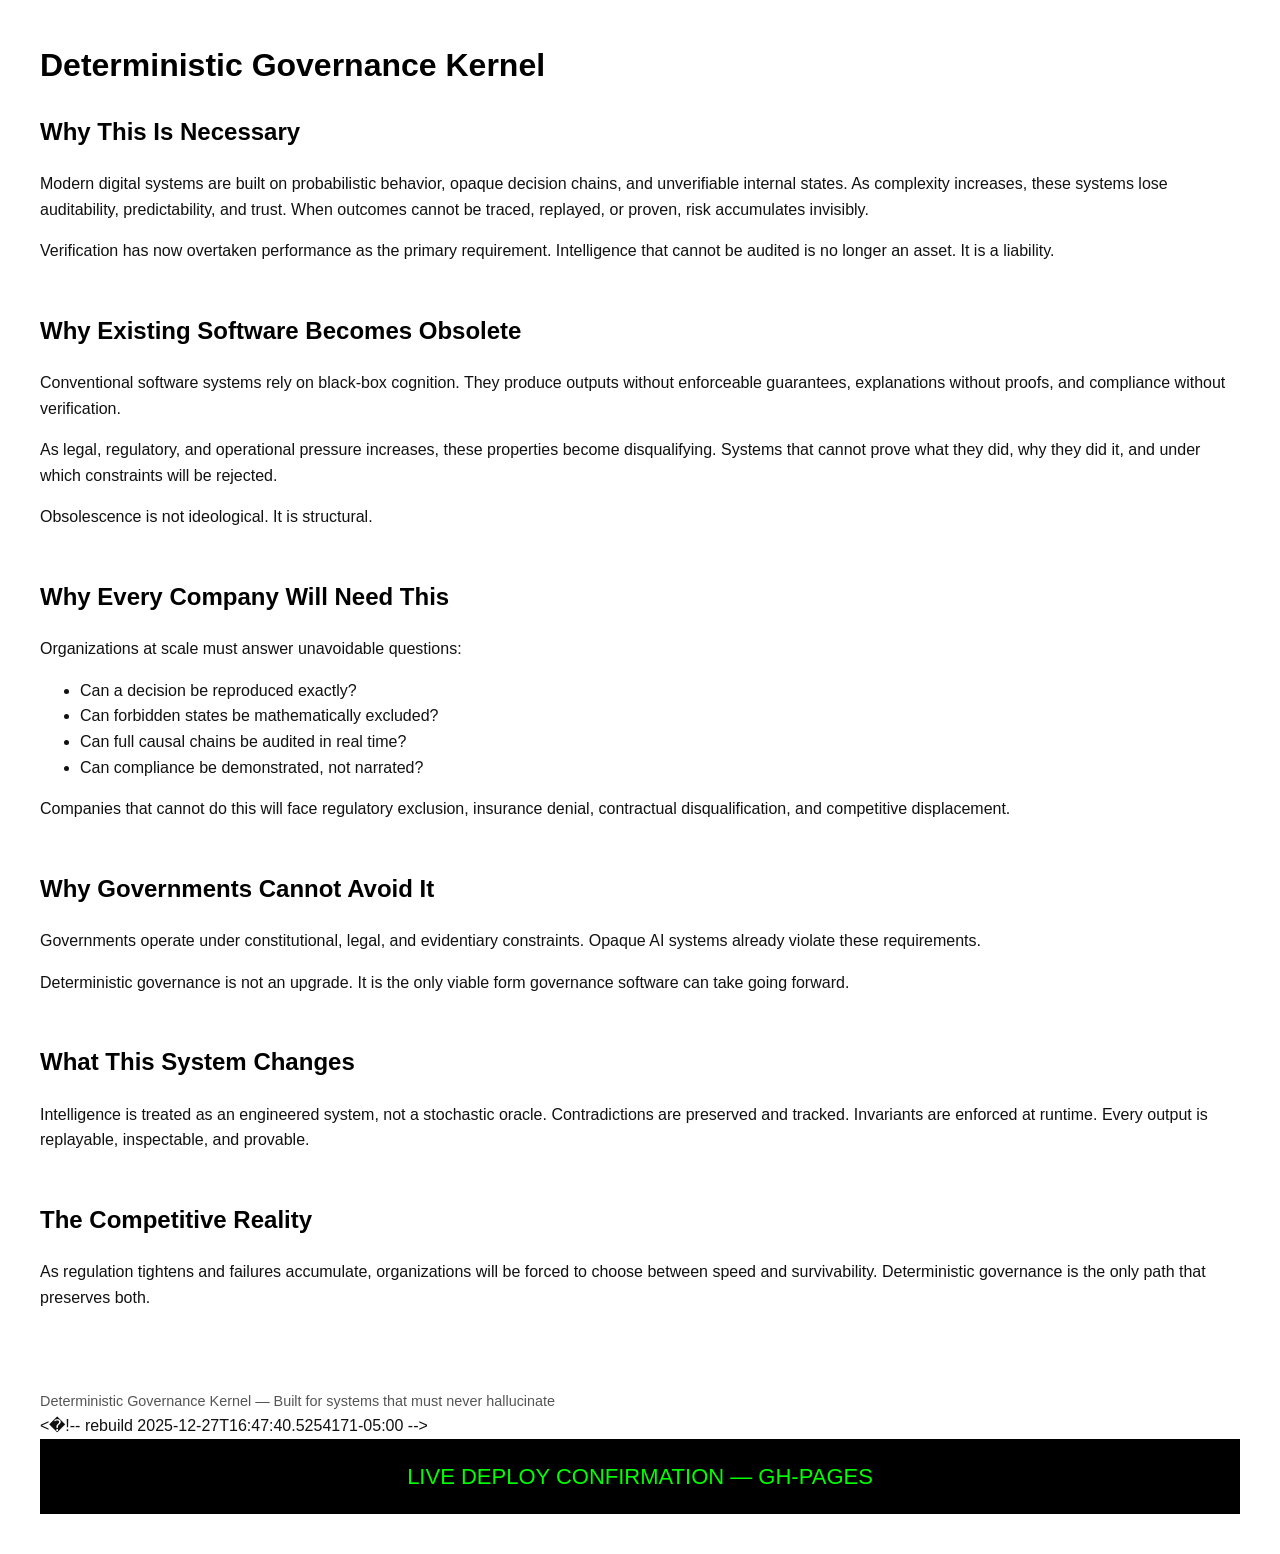
<file: index.html>
﻿<!DOCTYPE html>
<html lang="en">
<head>
<meta charset="UTF-8">
<meta name="viewport" content="width=device-width, initial-scale=1.0">
<title>Deterministic Governance Kernel</title>
<style>
body { font-family: Arial, Helvetica, sans-serif; margin: 40px; line-height: 1.6; background:#ffffff; color:#111; }
h1, h2 { color:#000; }
section { margin-bottom: 48px; }
footer { margin-top: 80px; font-size: 0.9em; color:#555; }
</style>
</head>
<body>

<h1>Deterministic Governance Kernel</h1>

<section>
<h2>Why This Is Necessary</h2>
<p>
Modern digital systems are built on probabilistic behavior, opaque decision chains, and unverifiable internal states.
As complexity increases, these systems lose auditability, predictability, and trust.
When outcomes cannot be traced, replayed, or proven, risk accumulates invisibly.
</p>
<p>
Verification has now overtaken performance as the primary requirement.
Intelligence that cannot be audited is no longer an asset.
It is a liability.
</p>
</section>

<section>
<h2>Why Existing Software Becomes Obsolete</h2>
<p>
Conventional software systems rely on black-box cognition.
They produce outputs without enforceable guarantees, explanations without proofs, and compliance without verification.
</p>
<p>
As legal, regulatory, and operational pressure increases, these properties become disqualifying.
Systems that cannot prove what they did, why they did it, and under which constraints will be rejected.
</p>
<p>
Obsolescence is not ideological.
It is structural.
</p>
</section>

<section>
<h2>Why Every Company Will Need This</h2>
<p>
Organizations at scale must answer unavoidable questions:
</p>
<ul>
<li>Can a decision be reproduced exactly?</li>
<li>Can forbidden states be mathematically excluded?</li>
<li>Can full causal chains be audited in real time?</li>
<li>Can compliance be demonstrated, not narrated?</li>
</ul>
<p>
Companies that cannot do this will face regulatory exclusion, insurance denial, contractual disqualification, and competitive displacement.
</p>
</section>

<section>
<h2>Why Governments Cannot Avoid It</h2>
<p>
Governments operate under constitutional, legal, and evidentiary constraints.
Opaque AI systems already violate these requirements.
</p>
<p>
Deterministic governance is not an upgrade.
It is the only viable form governance software can take going forward.
</p>
</section>

<section>
<h2>What This System Changes</h2>
<p>
Intelligence is treated as an engineered system, not a stochastic oracle.
Contradictions are preserved and tracked.
Invariants are enforced at runtime.
Every output is replayable, inspectable, and provable.
</p>
</section>

<section>
<h2>The Competitive Reality</h2>
<p>
As regulation tightens and failures accumulate, organizations will be forced to choose between speed and survivability.
Deterministic governance is the only path that preserves both.
</p>
</section>

<footer>
Deterministic Governance Kernel — Built for systems that must never hallucinate
</footer>

</body>
</html>
< ! - -   r e b u i l d   2 0 2 5 - 1 2 - 2 7 T 1 6 : 4 7 : 4 0 . 5 2 5 4 1 7 1 - 0 5 : 0 0   - - >  
 <!-- DEPLOY MARKER 2025-12-27T16:50:09.8771870-05:00 -->

<div style='background:#000;color:#0f0;padding:20px;font-size:22px;text-align:center;'>LIVE DEPLOY CONFIRMATION — GH-PAGES</div>
</file>
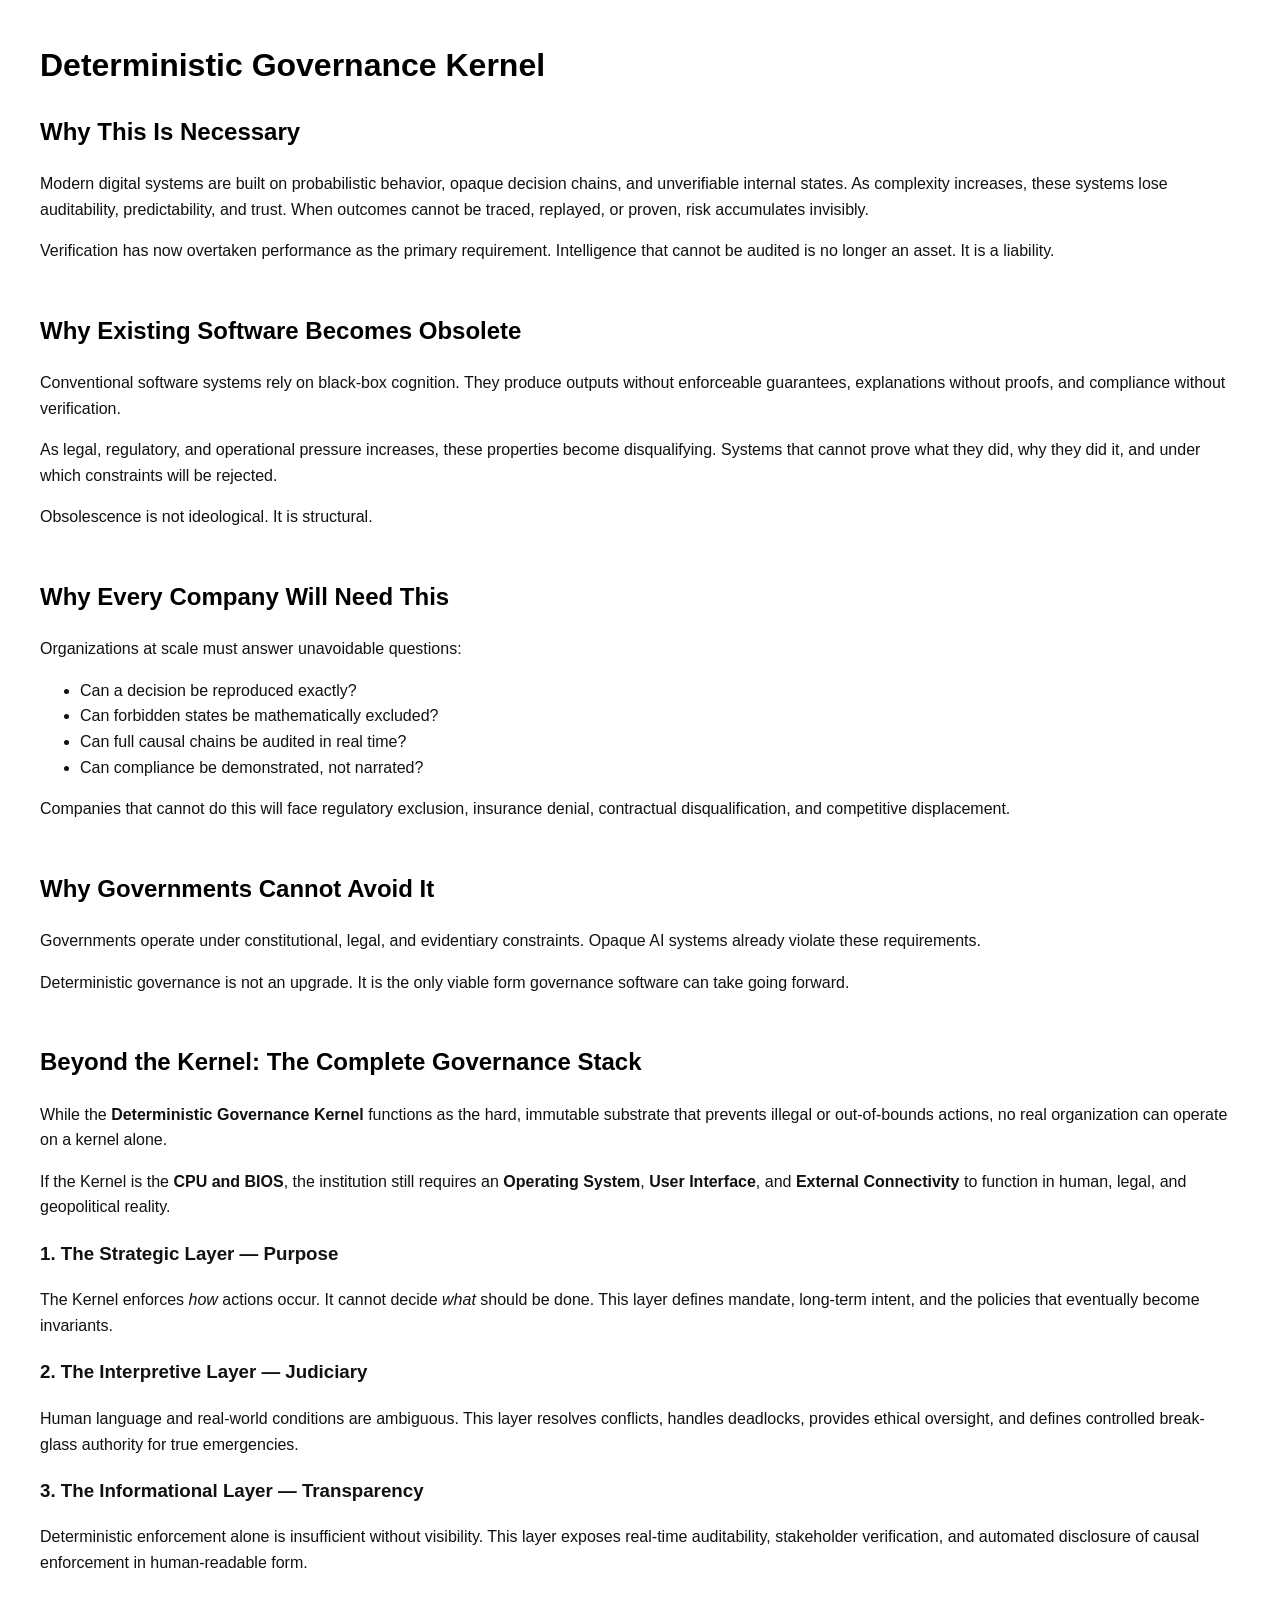
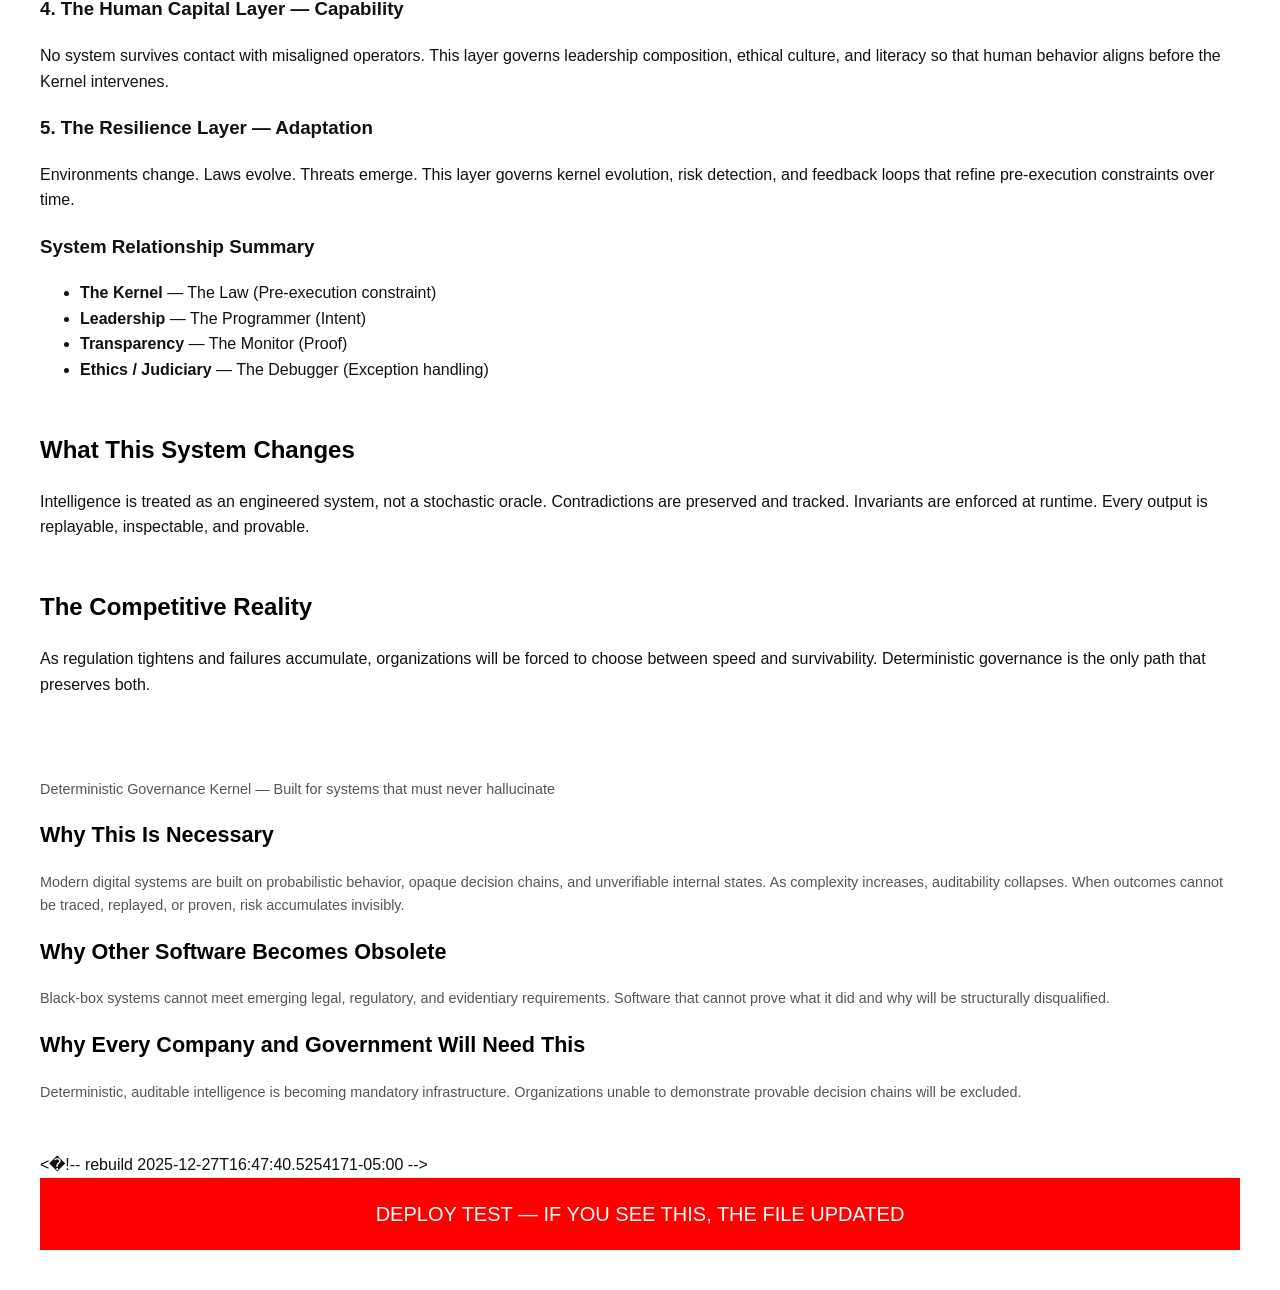
<file: docs/index.html>
﻿<!DOCTYPE html>
<html lang="en">
<head>
<meta charset="UTF-8">
<meta name="viewport" content="width=device-width, initial-scale=1.0">
<title>Deterministic Governance Kernel</title>
<style>
body { font-family: Arial, Helvetica, sans-serif; margin: 40px; line-height: 1.6; background:#ffffff; color:#111; }
h1, h2 { color:#000; }
section { margin-bottom: 48px; }
footer { margin-top: 80px; font-size: 0.9em; color:#555; }
</style>
</head>
<body>

<h1>Deterministic Governance Kernel</h1>

<section>
<h2>Why This Is Necessary</h2>
<p>
Modern digital systems are built on probabilistic behavior, opaque decision chains, and unverifiable internal states.
As complexity increases, these systems lose auditability, predictability, and trust.
When outcomes cannot be traced, replayed, or proven, risk accumulates invisibly.
</p>
<p>
Verification has now overtaken performance as the primary requirement.
Intelligence that cannot be audited is no longer an asset.
It is a liability.
</p>
</section>

<section>
<h2>Why Existing Software Becomes Obsolete</h2>
<p>
Conventional software systems rely on black-box cognition.
They produce outputs without enforceable guarantees, explanations without proofs, and compliance without verification.
</p>
<p>
As legal, regulatory, and operational pressure increases, these properties become disqualifying.
Systems that cannot prove what they did, why they did it, and under which constraints will be rejected.
</p>
<p>
Obsolescence is not ideological.
It is structural.
</p>
</section>

<section>
<h2>Why Every Company Will Need This</h2>
<p>
Organizations at scale must answer unavoidable questions:
</p>
<ul>
<li>Can a decision be reproduced exactly?</li>
<li>Can forbidden states be mathematically excluded?</li>
<li>Can full causal chains be audited in real time?</li>
<li>Can compliance be demonstrated, not narrated?</li>
</ul>
<p>
Companies that cannot do this will face regulatory exclusion, insurance denial, contractual disqualification, and competitive displacement.
</p>
</section>

<section>
<h2>Why Governments Cannot Avoid It</h2>
<p>
Governments operate under constitutional, legal, and evidentiary constraints.
Opaque AI systems already violate these requirements.
</p>
<p>
Deterministic governance is not an upgrade.
It is the only viable form governance software can take going forward.
</p>
</section>
<section id="organizational-stack">
<h2>Beyond the Kernel: The Complete Governance Stack</h2>

<p>
While the <strong>Deterministic Governance Kernel</strong> functions as the hard, immutable substrate
that prevents illegal or out-of-bounds actions, no real organization can operate on a kernel alone.
</p>

<p>
If the Kernel is the <strong>CPU and BIOS</strong>, the institution still requires an
<strong>Operating System</strong>, <strong>User Interface</strong>, and <strong>External Connectivity</strong>
to function in human, legal, and geopolitical reality.
</p>

<h3>1. The Strategic Layer — Purpose</h3>
<p>
The Kernel enforces <em>how</em> actions occur. It cannot decide <em>what</em> should be done.
This layer defines mandate, long-term intent, and the policies that eventually become invariants.
</p>

<h3>2. The Interpretive Layer — Judiciary</h3>
<p>
Human language and real-world conditions are ambiguous. This layer resolves conflicts,
handles deadlocks, provides ethical oversight, and defines controlled break-glass authority
for true emergencies.
</p>

<h3>3. The Informational Layer — Transparency</h3>
<p>
Deterministic enforcement alone is insufficient without visibility.
This layer exposes real-time auditability, stakeholder verification,
and automated disclosure of causal enforcement in human-readable form.
</p>

<h3>4. The Human Capital Layer — Capability</h3>
<p>
No system survives contact with misaligned operators.
This layer governs leadership composition, ethical culture,
and literacy so that human behavior aligns before the Kernel intervenes.
</p>

<h3>5. The Resilience Layer — Adaptation</h3>
<p>
Environments change. Laws evolve. Threats emerge.
This layer governs kernel evolution, risk detection,
and feedback loops that refine pre-execution constraints over time.
</p>

<h3>System Relationship Summary</h3>
<ul>
  <li><strong>The Kernel</strong> — The Law (Pre-execution constraint)</li>
  <li><strong>Leadership</strong> — The Programmer (Intent)</li>
  <li><strong>Transparency</strong> — The Monitor (Proof)</li>
  <li><strong>Ethics / Judiciary</strong> — The Debugger (Exception handling)</li>
</ul>

</section>

<section>
<h2>What This System Changes</h2>
<p>
Intelligence is treated as an engineered system, not a stochastic oracle.
Contradictions are preserved and tracked.
Invariants are enforced at runtime.
Every output is replayable, inspectable, and provable.
</p>
</section>

<section>
<h2>The Competitive Reality</h2>
<p>
As regulation tightens and failures accumulate, organizations will be forced to choose between speed and survivability.
Deterministic governance is the only path that preserves both.
</p>
</section>

<footer>
Deterministic Governance Kernel — Built for systems that must never hallucinate
<section>
<h2>Why This Is Necessary</h2>
<p>
Modern digital systems are built on probabilistic behavior, opaque decision chains,
and unverifiable internal states. As complexity increases, auditability collapses.
When outcomes cannot be traced, replayed, or proven, risk accumulates invisibly.
</p>

<h2>Why Other Software Becomes Obsolete</h2>
<p>
Black-box systems cannot meet emerging legal, regulatory, and evidentiary requirements.
Software that cannot prove what it did and why will be structurally disqualified.
</p>

<h2>Why Every Company and Government Will Need This</h2>
<p>
Deterministic, auditable intelligence is becoming mandatory infrastructure.
Organizations unable to demonstrate provable decision chains will be excluded.
</p>
</section>
</footer>

</body>
</html>
< ! - -   r e b u i l d   2 0 2 5 - 1 2 - 2 7 T 1 6 : 4 7 : 4 0 . 5 2 5 4 1 7 1 - 0 5 : 0 0   - - > 
 
 <!-- DEPLOY MARKER 2025-12-27T16:50:09.8771870-05:00 -->



<!-- TEST CHANGE 2025-12-27T17:13:48.5544111-05:00 -->

<div style='background:#ff0000;color:#fff;padding:20px;text-align:center;font-size:20px;'>DEPLOY TEST — IF YOU SEE THIS, THE FILE UPDATED</div>
</file>
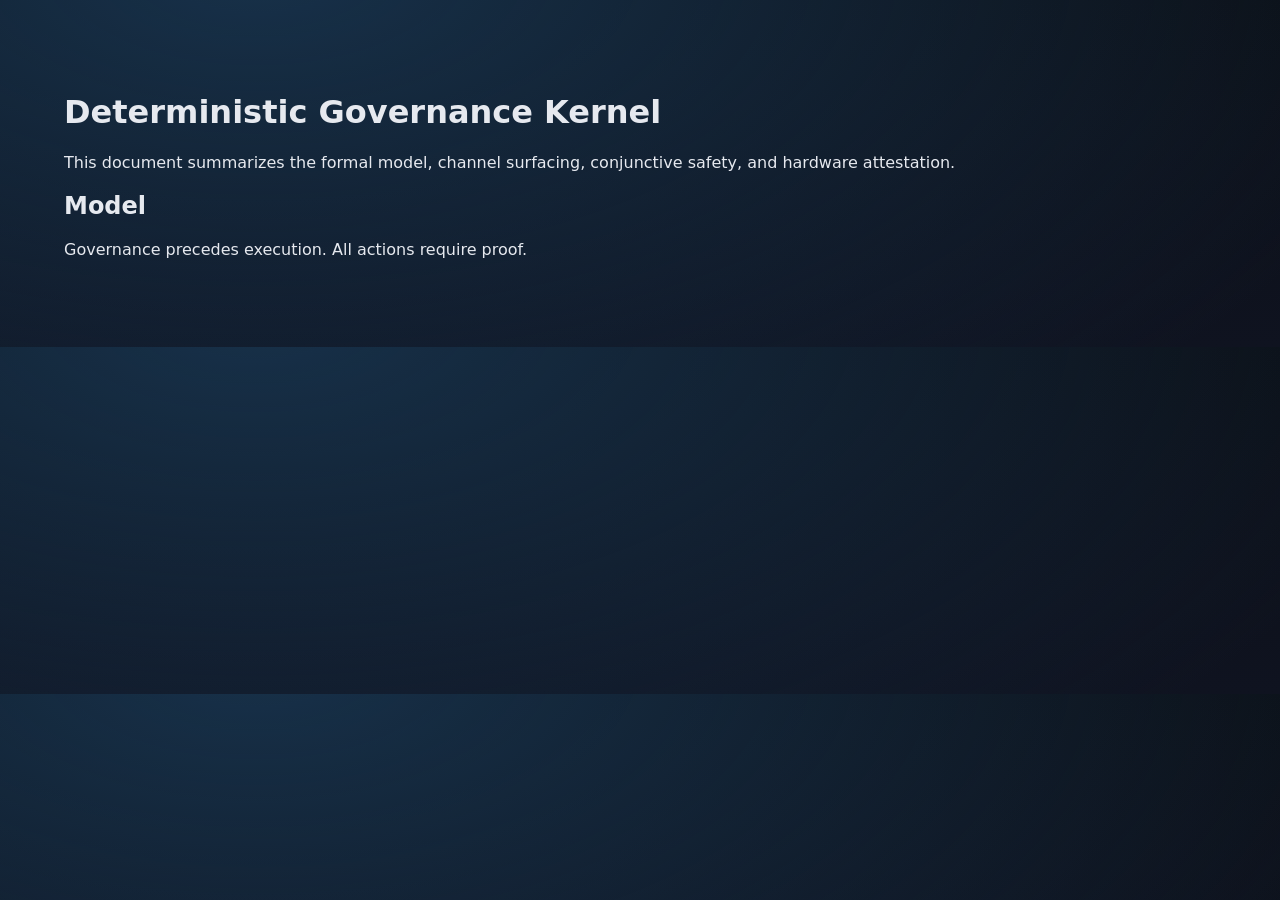
<file: docs/whitepaper.html>
﻿<!doctype html>
<html><head><meta charset="utf-8"/><title>DGK Whitepaper</title>
<link rel="stylesheet" href="../assets/css/styles.css"/></head>
<body class="section">
<h1>Deterministic Governance Kernel</h1>
<p>This document summarizes the formal model, channel surfacing, conjunctive safety, and hardware attestation.</p>
<h2>Model</h2>
<p>Governance precedes execution. All actions require proof.</p>
</body></html>
</file>
<file: assets/css/styles.css>
﻿:root{
  --bg:#0b0e14;
  --fg:#e6e9ef;
  --muted:#a0a8b8;
  --acc:#6cf;
  --card:#121722;
}
*{box-sizing:border-box}
body{
  margin:0;
  font-family:Inter,system-ui,-apple-system,Segoe UI,Roboto,Ubuntu;
  color:var(--fg);
  background:radial-gradient(1200px 600px at 20% -10%,#17314a,transparent),
             linear-gradient(180deg,#0b0e14,#0f1320);
}
a{text-decoration:none;color:inherit}
.hero{padding:24px 24px 96px}
.nav{max-width:1200px;margin:0 auto;display:flex;justify-content:space-between}
.brand{font-weight:800;letter-spacing:.12em}
.links a{margin-left:16px;color:var(--muted)}
.hero-inner{max-width:1200px;margin:72px auto 0}
.hero h1{font-size:64px;margin:0 0 16px}
.hero p{max-width:720px;color:var(--muted);font-size:18px}
.section{max-width:1200px;margin:0 auto;padding:72px 24px}
.alt{background:#0d1220}
.grid{display:grid;grid-template-columns:repeat(auto-fit,minmax(240px,1fr));gap:18px}
.card{background:var(--card);padding:22px;border-radius:16px}
.bullets li{margin:10px 0}
.btn{padding:14px 20px;border-radius:12px;font-weight:600}
.primary{background:linear-gradient(135deg,#6cf,#8af);color:#001}
.ghost{border:1px solid var(--acc)}
.proof-table{width:100%;border-collapse:collapse;margin-top:24px}
.proof-table th,.proof-table td{border-bottom:1px solid #222;padding:10px;text-align:left}
.proof-table .highlight td{font-weight:700;color:#8af}
.code{background:#000;padding:18px;border-radius:12px;margin-top:24px}
.steps li{margin:10px 0}
.footer{text-align:center;padding:32px;color:var(--muted)}
</file>
